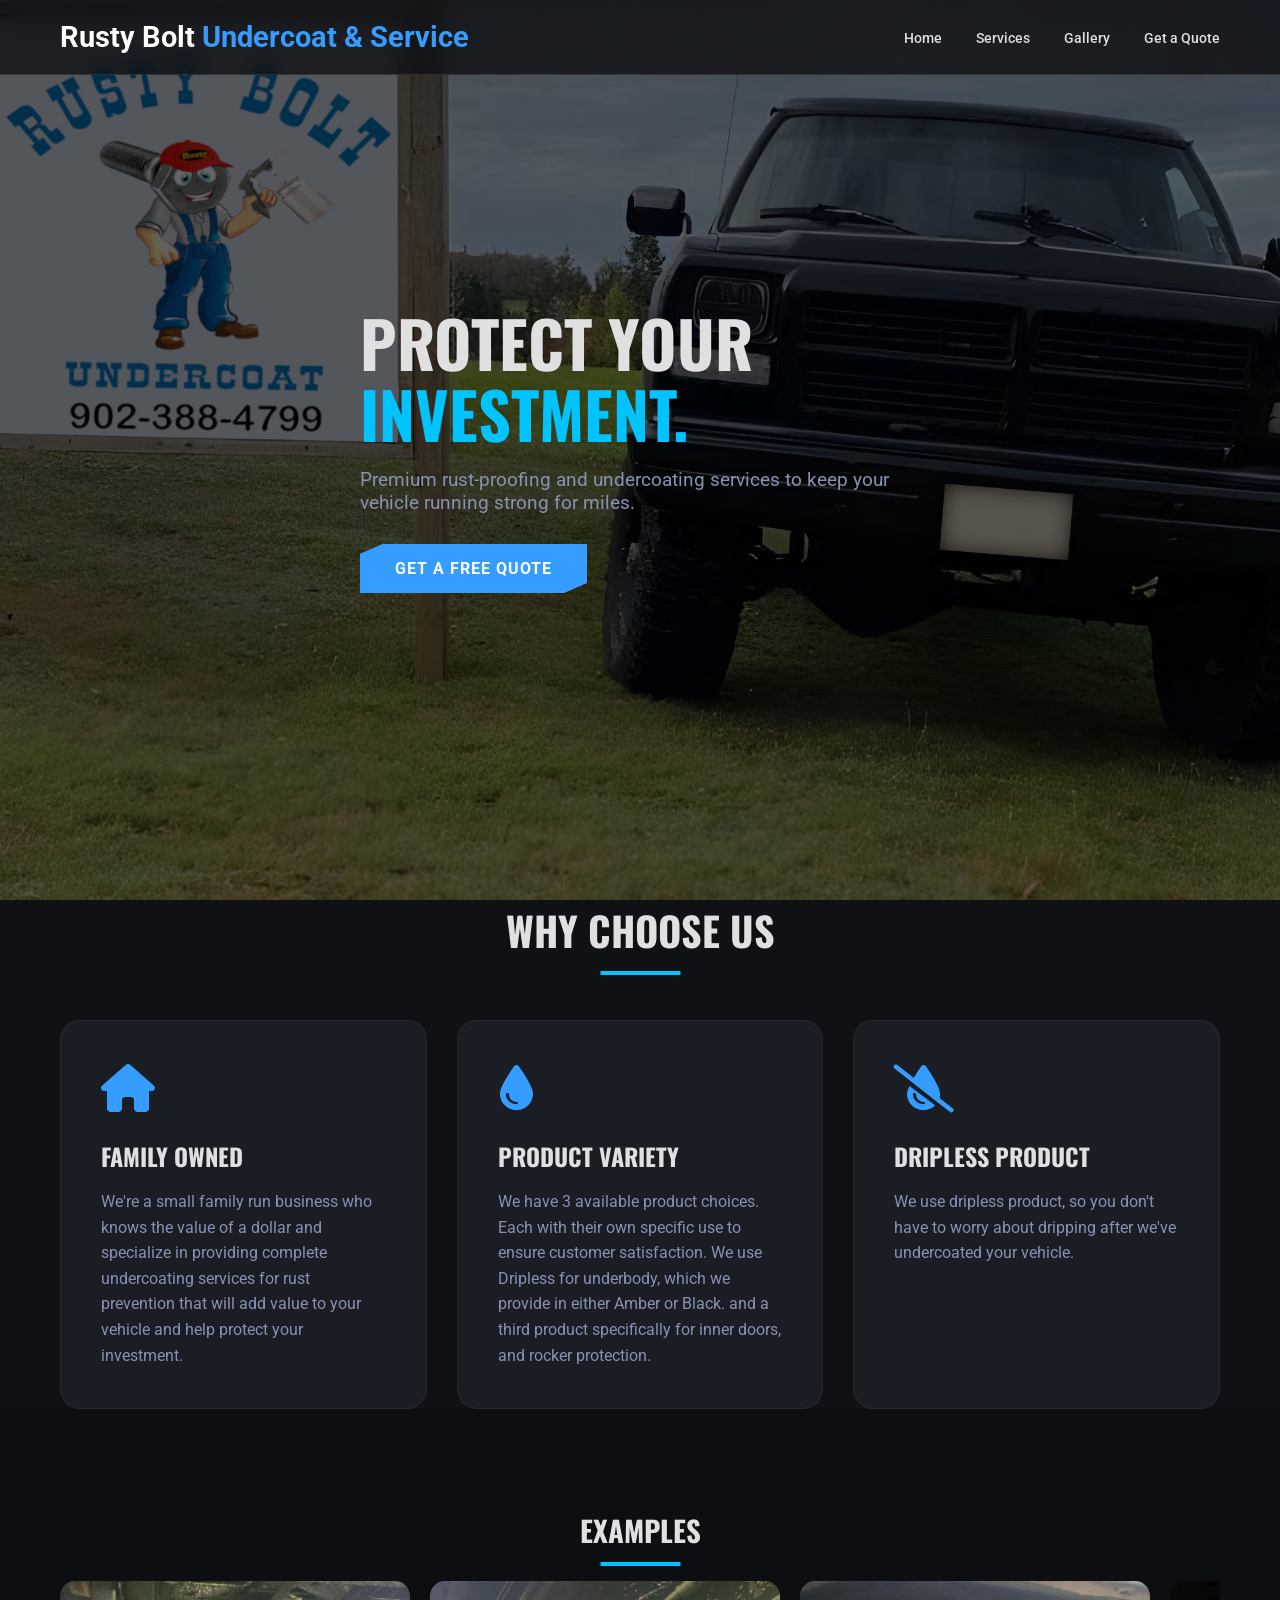
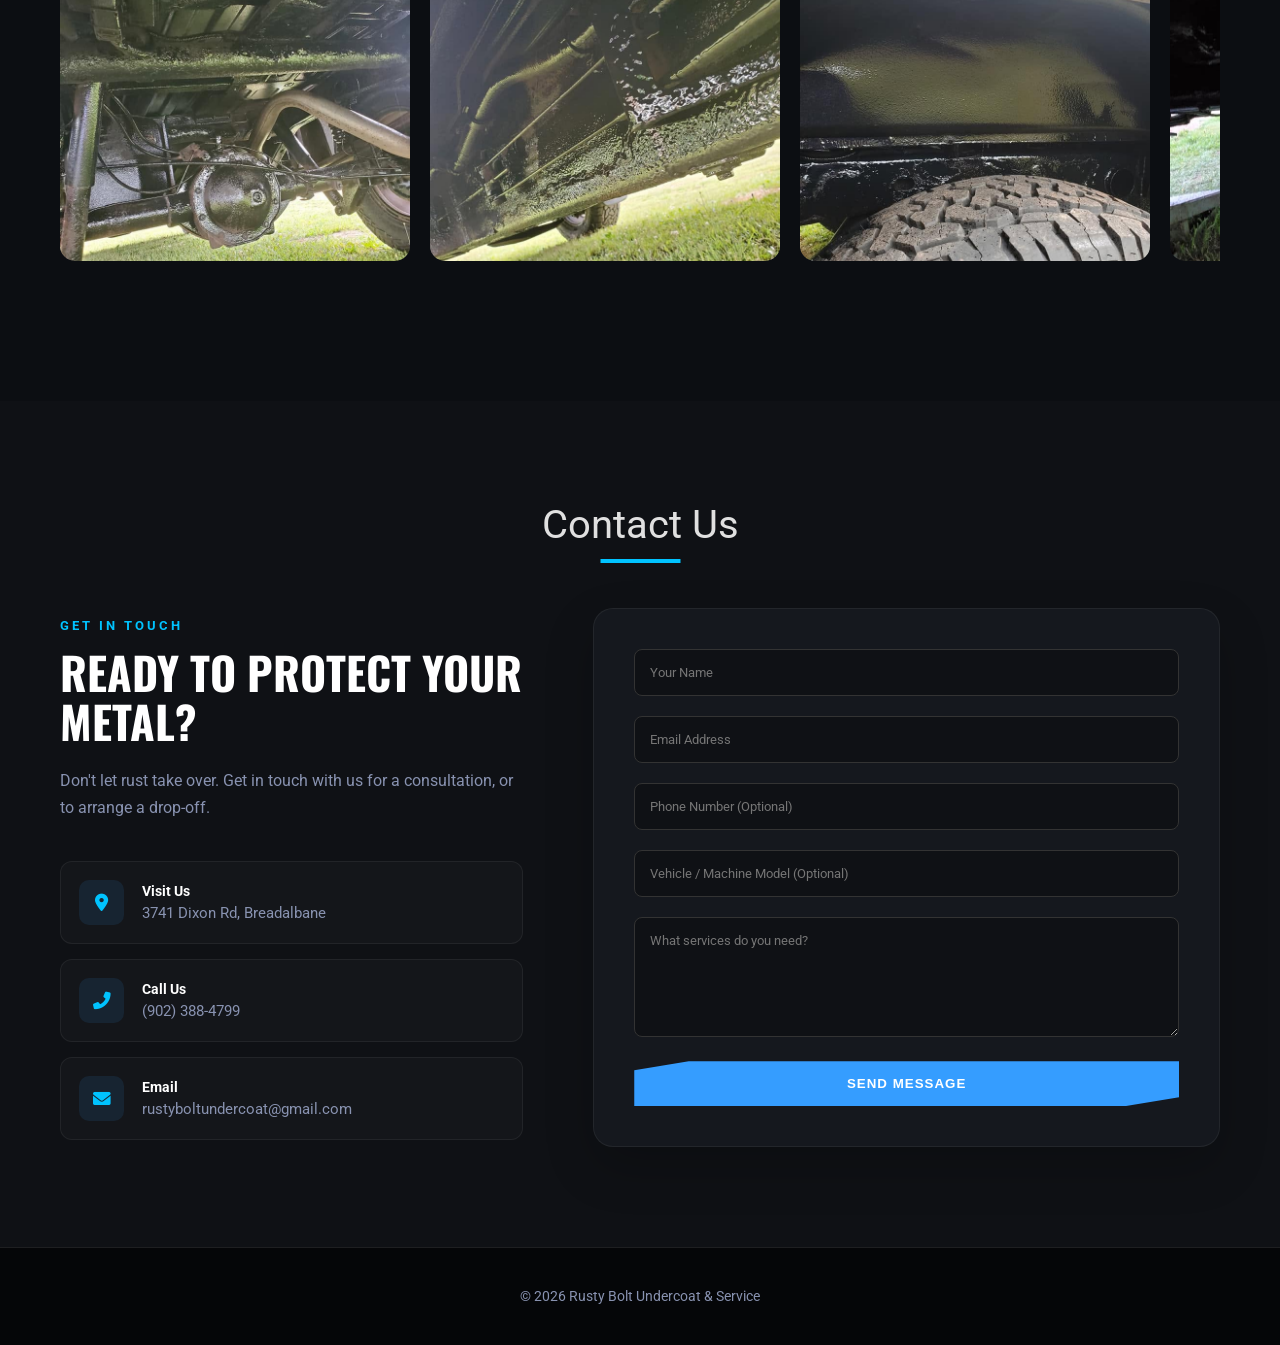
<file: index.html>
<!DOCTYPE html>
<html lang="en">
<head>
    <meta charset="UTF-8">
    <meta name="viewport" content="width=device-width, initial-scale=1.0">
    <title>Rusty Bolt | Undercoat & Service</title>
    <link rel="icon" type="image/png" href="images/favicon.png">

    <!-- Google Fonts -->
    <link href="https://fonts.googleapis.com/css2?family=Oswald:wght@400;700&family=Roboto:wght@300;400;500&display=swap" rel="stylesheet">
    
    <!-- Icons -->
    <link rel="stylesheet" href="https://cdnjs.cloudflare.com/ajax/libs/font-awesome/6.0.0/css/all.min.css">

    <!-- Link to Custom CSS -->
    <link rel="stylesheet" href="css/styles.css">
</head>
<body>

   <!-- Navigation -->
<nav>
    <div class="container nav-content">

        <div class="logo">
            Rusty Bolt<span> Undercoat & Service</span>
        </div>

        <!-- Desktop Navigation -->
        <div class="nav-links">
            <a href="#home">Home</a>
            <a href="#services">Services</a>
            <a href="#work">Gallery</a>
            <a href="#contact">Get a Quote</a>
        </div>

        <!-- Mobile Menu Button -->
        <button class="menu-toggle" id="menu-toggle" aria-label="Open navigation menu" aria-expanded="false">
            <span></span>
            <span></span>
            <span></span>
        </button>

    </div>

    <!-- Mobile Navigation -->
    <div class="mobile-nav" id="mobile-nav">
        <a href="#home">Home</a>
        <a href="#services">Services</a>
        <a href="#work">Gallery</a>
        <a href="#contact">Get a Quote</a>
    </div>
</nav>

    <!-- Hero Section -->
    <header class="hero" id="home">
        <div class="container hero-content" id="homeText">
            <h1>PROTECT YOUR<br><span style="color: var(--accent-secondary);">INVESTMENT.</span></h1>
            <p>Premium rust-proofing and undercoating services to keep your vehicle running strong for miles. </p>
            <a href="#contact" class="btn">GET A FREE QUOTE</a>
        </div>
    </header>

    <!-- Services Section -->
    <section id="services" class="container">
        <h2 class="section-title">Why Choose Us</h2>
        <div class="services-grid">
            <!-- Service 1 -->
            <div class="service-card js-scroll">
                <div class="service-icon"><i class="fas fa-house"></i></div>
                <h3>Family Owned</h3>
                <p>We're a small family run business who knows the value of a dollar and specialize in providing complete undercoating services for rust prevention that will add value to your vehicle and help protect your investment.</p>
            </div>
            <!-- Service 2 -->
            <div class="service-card js-scroll">
                <div class="service-icon"><i class="fas fa-droplet"></i></div>
                <h3>Product Variety</h3>
                <p>We have 3 available product choices. Each with their own specific use to ensure customer satisfaction. We use Dripless for underbody, which we provide in either Amber or Black. and a third product specifically for inner doors, and rocker protection.</p>
            </div>
            <!-- Service 3 -->
            <div class="service-card js-scroll">
                <div class="service-icon"><i class="fas fa-droplet-slash"></i></div>
                <h3>Dripless Product</h3>
                <p>We use dripless product, so you don't have to worry about dripping after we've undercoated your vehicle.</p>
            </div>
        </div>
    </section>

    <!-- Gallery Section -->
    <section id="work">
        <div class="container" style="padding-top: 0;">
            <h2 class="section-title" style="margin-bottom: 30px; font-size: 1.8rem;">Examples</h2>
            
            <div class="gallery-container">
                <!-- Item 1 -->
                <div class="gallery-item js-scroll">
                    <img src="images/gallery/1.jpg" alt="Rust Repair">
                    <div class="gallery-overlay"><h4>1</h4></div>
                </div>
                <!-- Item 2 -->
                <div class="gallery-item js-scroll">
                    <img src="images/gallery/2.jpg" alt="Spray Process">
                    <div class="gallery-overlay"><h4>2</h4></div>
                </div>
                <!-- Item 3 -->
                <div class="gallery-item js-scroll">
                    <img src="images/gallery/3.jpg" alt="Finished Car">
                    <div class="gallery-overlay"><h4>3</h4></div>
                </div>
                <!-- Item 4 -->
                <div class="gallery-item js-scroll">
                    <img src="images/gallery/4.jpg" alt="Close up">
                    <div class="gallery-overlay"><h4>4</h4></div>
                </div>
            </div>
        </div>
    </section>

  <!-- Contact Section -->
<section id="contact">
    <div class="container">

        <div class="section-title">Contact Us</div>

        <div class="contact-wrapper">

            <!-- Contact Information -->
            <div class="contact-info js-scroll">

                <span class="contact-eyebrow">GET IN TOUCH</span>

                <h2>Ready to protect your metal?</h2>

                <p class="contact-description">
                    Don't let rust take over. Get in touch with us for a
                    consultation, or to arrange a drop-off.
                </p>

                <div class="contact-details">

                    <a
                        href="https://maps.app.goo.gl/AFXGffffocSg627t8"
                        target="_blank"
                        rel="noopener noreferrer"
                        class="contact-item"
                    >
                        <span class="contact-icon">
                            <i class="fas fa-map-marker-alt"></i>
                        </span>

                        <span class="contact-item-text">
                            <strong>Visit Us</strong>
                            <span>3741 Dixon Rd, Breadalbane</span>
                        </span>
                    </a>

                    <a
                        href="tel:+19023884799"
                        class="contact-item"
                    >
                        <span class="contact-icon">
                            <i class="fas fa-phone-alt"></i>
                        </span>

                        <span class="contact-item-text">
                            <strong>Call Us</strong>
                            <span>(902) 388-4799</span>
                        </span>
                    </a>

                    <a
                        href="mailto:rustyboltundercoat@gmail.com"
                        class="contact-item"
                    >
                        <span class="contact-icon">
                            <i class="fas fa-envelope"></i>
                        </span>

                        <span class="contact-item-text">
                            <strong>Email</strong>
                            <span>rustyboltundercoat@gmail.com</span>
                        </span>
                    </a>

                </div>

            </div>

                <div class="contact-form js-scroll">

    <!--Form Section-->

    <form id="contact-form">

        <!-- Client Side Access Key -->
        <input type="hidden" name="access_key" value="e312aef7-f80e-47e0-b117-df605d6b7886">

        <!-- Email subject -->
        <input type="hidden" name="subject" value="New Service Request from Website">

        <div class="form-group">
            <input
                type="text"
                name="name"
                class="form-control"
                placeholder="Your Name"
                required
            >
        </div>

        <div class="form-group">
            <input
                type="email"
                name="email"
                class="form-control"
                placeholder="Email Address"
                required
            >
        </div>

        <div class="form-group">
            <input
                type="tel"
             name="phone"
                class="form-control"
             placeholder="Phone Number (Optional)"
            >
        </div>

        <div class="form-group">
            <input
                type="text"
                name="machine_model"
                class="form-control"
                placeholder="Vehicle / Machine Model (Optional)"
            >
        </div>

        <div class="form-group">
            <textarea
                name="services"
                class="form-control"
                placeholder="What services do you need?"
                required
            ></textarea>
        </div>

        <button
            type="submit"
            id="submit-button"
            class="btn"
            style="width: 100%;"
        >
            SEND MESSAGE
        </button>

        <div id="form-result" style="display: none;"></div>

    </form>

</div>
            </div>
        </div>
    </section>

    <footer>
        <p>&copy; 2026 Rusty Bolt Undercoat & Service</p>
    </footer>

    <!-- Link to JS -->
    <script src="js/main.js"></script>
</body>
</html>
</file>
<file: css/styles.css>
/* --- CSS STYLES --- */
:root {
    --bg-dark: #0f1115;
    --card-bg: #1a1d24;
    --accent-main: #359dff;
    --accent-secondary: #00c3ff;
    --text-main: #e0e0e0;
    --text-muted: #8892b0;
}

* { 
    margin: 0; 
    padding: 0; 
    box-sizing: border-box; 
    scroll-behavior: smooth; 
}

body { 
    font-family: 'Roboto', sans-serif; 
    background-color: var(--bg-dark); 
    color: var(--text-main); 
    overflow-x: hidden;
}

/* Typography */
h1, h2, h3 { font-family: 'Oswald', sans-serif; text-transform: uppercase; }
.container { max-width: 1200px; margin: 0 auto; padding: 0 20px; }

/* Buttons */
.btn {
    display: inline-block; 
    padding: 15px 35px; 
    background: var(--accent-main); 
    color: white; 
    text-decoration: none; 
    font-weight: bold; 
    letter-spacing: 1px; 
    border: none; 
    cursor: pointer; 
    transition: all 0.3s ease;
    clip-path: polygon(10% 0, 100% 0, 100% 80%, 90% 100%, 0 100%, 0 20%);
}
.btn:hover { transform: translateY(-3px); box-shadow: 0 5px 15px rgba(53, 157, 255, 0.4); }

/* Navigation (Glassmorphism) */
nav {
    position: fixed; 
    top: 0; left: 0; width: 100%;
    padding: 20px 0;
    background: rgba(15, 17, 21, 0.8);
    backdrop-filter: blur(10px);
    z-index: 1000;
    border-bottom: 1px solid rgba(255,255,255,0.1);
}
.nav-content { display: flex; justify-content: space-between; align-items: center; }
.logo { font-size: 1.8rem; font-weight: 700; color: white; }
.logo span { color: var(--accent-main); }

.nav-links a {
    color: var(--text-main);
    text-decoration: none;
    margin-left: 30px;
    font-size: 0.9rem;
    font-weight: 500;
    position: relative;
}
.nav-links a::after {
    content: ''; position: absolute; width: 0; height: 2px; bottom: -5px; left: 0;
    background-color: var(--accent-secondary); transition: width 0.3s;
}
.nav-links a:hover::after { width: 100%; }

/* --- UTILITIES --- */
.section-title { text-align: center; margin-bottom: 60px; font-size: 2.5rem; position: relative; display: inline-block; left: 50%; transform: translateX(-50%); }
.section-title::after { content: ''; width: 80px; height: 4px; background: var(--accent-secondary); position: absolute; bottom: -15px; left: 50%; transform: translateX(-50%); }

/* --- HERO SECTION (Parallax) --- */
header.hero {
    height: 100vh;
    display: flex;
    align-items: center;
    position: relative;
    background-attachment: fixed; 
    background-image: linear-gradient(rgba(0,0,0,0.6), rgba(0,0,0,0.6)), url('../images/hero-bg.jpg');
    background-size: cover;
    background-position: center;
}

.hero-content { max-width: 600px; z-index: 2; opacity: 0; transform: translateY(30px); transition: all 1s ease; } 
.hero-content h1 { font-size: 4rem; line-height: 1.1; margin-bottom: 20px; }
.hero-content p { font-size: 1.2rem; color: var(--text-muted); margin-bottom: 30px; }

/* --- SERVICES --- */
section { padding: 100px 0; }
.services-grid { display: grid; grid-template-columns: repeat(auto-fit, minmax(300px, 1fr)); gap: 30px; }
.service-card {
    background: var(--card-bg);
    padding: 40px;
    border-radius: 20px;
    transition: transform 0.3s, box-shadow 0.3s;
    border: 1px solid rgba(255,255,255,0.05);
    position: relative;
    overflow: hidden;
}
.service-card:hover { transform: translateY(-10px); box-shadow: 0 10px 30px rgba(0, 240, 255, 0.15); border-color: var(--accent-secondary); }
.service-icon { font-size: 3rem; color: var(--accent-main); margin-bottom: 20px; }
.service-card h3 { font-size: 1.5rem; margin-bottom: 15px; }
.service-card p { color: var(--text-muted); line-height: 1.6; }

/* --- GALLERY (Horizontal Scroll) --- */
#work { background: #0c0e12; }
.gallery-container {
    display: flex;
    overflow-x: auto;
    scroll-snap-type: x mandatory;
    gap: 20px;
    padding-bottom: 40px;
    scrollbar-width: none; 
}
.gallery-container::-webkit-scrollbar { display: none; } 

.gallery-item {
    min-width: 350px;
    height: 280px;
    scroll-snap-align: center;
    border-radius: 15px;
    overflow: hidden;
    position: relative;
    cursor: pointer;
}
.gallery-item img { width: 100%; height: 100%; object-fit: cover; transition: transform 0.5s ease; }
.gallery-item:hover img { transform: scale(1.1); }

.gallery-overlay {
    position: absolute; bottom: 0; left: 0; width: 100%; padding: 20px;
    background: linear-gradient(to top, black, transparent);
    opacity: 0; transition: opacity 0.3s;
}
.gallery-item:hover .gallery-overlay { opacity: 1; }

/* --- CONTACT SECTION --- */

#contact {
    position: relative;
    padding: 100px 0;
}

.contact-wrapper {
    display: grid;
    grid-template-columns: 0.85fr 1.15fr;
    gap: 70px;
    align-items: center;
}

/* Contact Information */

.contact-info {
    min-width: 0;
}

.contact-eyebrow {
    display: inline-block;
    color: var(--accent-secondary);
    font-size: 0.8rem;
    font-weight: 700;
    letter-spacing: 3px;
    margin-bottom: 15px;
}

.contact-info h2 {
    font-size: 2.8rem;
    line-height: 1.1;
    margin-bottom: 20px;
    color: white;
}

.contact-description {
    color: var(--text-muted);
    line-height: 1.7;
    font-size: 1rem;
    max-width: 500px;
    margin-bottom: 40px;
}

/* Contact Details */

.contact-details {
    display: flex;
    flex-direction: column;
    gap: 15px;
}

.contact-item {
    display: flex;
    align-items: center;
    gap: 18px;
    padding: 18px;
    background: rgba(255, 255, 255, 0.025);
    border: 1px solid rgba(255, 255, 255, 0.06);
    border-radius: 12px;
    text-decoration: none;
    color: var(--text-main);
    transition: all 0.3s ease;
}

.contact-item:hover {
    transform: translateX(6px);
    border-color: var(--accent-main);
    background: rgba(53, 157, 255, 0.06);
}

.contact-icon {
    width: 45px;
    height: 45px;
    min-width: 45px;
    display: flex;
    align-items: center;
    justify-content: center;
    background: rgba(53, 157, 255, 0.1);
    border-radius: 10px;
    color: var(--accent-secondary);
    font-size: 1.1rem;
}

.contact-item-text {
    display: flex;
    flex-direction: column;
    gap: 4px;
}

.contact-item-text strong {
    color: white;
    font-size: 0.9rem;
}

.contact-item-text span {
    color: var(--text-muted);
    font-size: 0.95rem;
}


/* Contact Form */

.contact-form {
    background: #15181e;
    padding: 40px;
    border-radius: 20px;
    border: 1px solid rgba(255, 255, 255, 0.06);
    box-shadow: 0 20px 50px rgba(0, 0, 0, 0.2);
}

.form-group {
    margin-bottom: 20px;
    position: relative;
}

.form-control {
    width: 100%;
    padding: 15px;
    background: #0f1115;
    border: 1px solid #333;
    color: white;
    border-radius: 8px;
    font-family: inherit;
    outline: none;
    transition: 0.3s;
}

.form-control:focus {
    border-color: var(--accent-main);
    box-shadow: 0 0 10px rgba(53, 157, 255, 0.2);
}

textarea.form-control {
    resize: vertical;
    min-height: 120px;
}


/* Success / Error */

.form-success {
    text-align: center;
    padding: 25px 10px;
}

.form-success h3 {
    color: var(--accent-secondary);
    font-size: 1.5rem;
    margin-bottom: 10px;
}

.form-success p {
    color: var(--text-muted);
    line-height: 1.6;
    margin: 0;
}

.form-error {
    text-align: center;
    padding: 15px 10px;
    color: #ff5c5c;
}

/* --- FOOTER --- */
footer { text-align: center; padding: 40px; background: #050608; color: var(--text-muted); font-size: 0.9rem; border-top: 1px solid rgba(255,255,255,0.1); }

/* =========================================================
   HAMBURGER MENU - DESKTOP DEFAULTS
   ========================================================= */

/*
 * These MUST be outside the mobile media query.
 * This keeps the hamburger and mobile menu completely
 * hidden on desktop.
 */

.menu-toggle {
    display: none;
}

.mobile-nav {
    display: none;
}


/* =========================================================
   MOBILE EXPERIENCE
   ========================================================= */

@media (max-width: 768px) {

    /* -----------------------------------------------------
       GENERAL
       ----------------------------------------------------- */

    section {
        padding: 70px 0;
    }

    .container {
        padding: 0 18px;
    }


    /* -----------------------------------------------------
       NAVIGATION
       ----------------------------------------------------- */

    /*
     * Hide the normal desktop navigation.
     */
    .nav-links {
        display: none;
    }

    .logo {
        font-size: 1.4rem;
    }

    /*
     * Make sure the navigation content has enough
     * height for the hamburger button.
     */
    .nav-content {
        min-height: 44px;
    }


    /* -----------------------------------------------------
       HAMBURGER BUTTON
       ----------------------------------------------------- */

    .menu-toggle {
        display: flex;

        width: 44px;
        height: 44px;

        padding: 8px;

        background: transparent;
        border: none;

        cursor: pointer;

        flex-direction: column;
        justify-content: center;
        align-items: center;

        gap: 5px;

        z-index: 1100;
    }

    .menu-toggle span {
        display: block;

        width: 25px;
        height: 2px;

        background: var(--text-main);

        border-radius: 2px;

        transition: all 0.3s ease;
    }


    /* -----------------------------------------------------
       MOBILE NAVIGATION
       ----------------------------------------------------- */

    .mobile-nav {
        display: flex;

        position: absolute;

        top: 100%;
        left: 0;

        width: 100%;

        flex-direction: column;

        background: rgba(15, 17, 21, 0.98);

        backdrop-filter: blur(15px);
        -webkit-backdrop-filter: blur(15px);

        border-bottom: 1px solid rgba(255, 255, 255, 0.1);

        /*
         * Hidden until the hamburger is clicked.
         */
        opacity: 0;
        visibility: hidden;

        transform: translateY(-10px);

        transition:
            opacity 0.3s ease,
            transform 0.3s ease,
            visibility 0.3s ease;

        z-index: 1050;
    }


    /* -----------------------------------------------------
       MOBILE NAVIGATION LINKS
       ----------------------------------------------------- */

    .mobile-nav a {
        display: block;

        width: 100%;

        padding: 20px 25px;

        color: var(--text-main);

        text-decoration: none;

        font-size: 1rem;
        font-weight: 500;

        letter-spacing: 1px;

        border-top: 1px solid rgba(255, 255, 255, 0.05);

        transition:
            background 0.2s ease,
            color 0.2s ease;
    }

    .mobile-nav a:first-child {
        border-top: none;
    }

    .mobile-nav a:hover {
        background: rgba(53, 157, 255, 0.08);
        color: var(--accent-secondary);
    }


    /* -----------------------------------------------------
       OPEN MOBILE MENU
       ----------------------------------------------------- */

    .mobile-nav.active {
        opacity: 1;
        visibility: visible;
        transform: translateY(0);
    }


    /* -----------------------------------------------------
       HAMBURGER → X
       ----------------------------------------------------- */

    .menu-toggle.active span:nth-child(1) {
        transform: translateY(7px) rotate(45deg);
    }

    .menu-toggle.active span:nth-child(2) {
        opacity: 0;
    }

    .menu-toggle.active span:nth-child(3) {
        transform: translateY(-7px) rotate(-45deg);
    }


    /* -----------------------------------------------------
       HERO
       ----------------------------------------------------- */

    header.hero {
        height: 85vh;
        min-height: 600px;

        /*
         * Fixed backgrounds can behave poorly on phones.
         */
        background-attachment: scroll;
    }

    .hero-content {
        max-width: 100%;
    }

    .hero-content h1 {
        font-size: 2.5rem;
        line-height: 1.05;
        margin-bottom: 18px;
    }

    .hero-content p {
        font-size: 1rem;
        line-height: 1.6;
        margin-bottom: 25px;
    }


    /* -----------------------------------------------------
       BUTTONS
       ----------------------------------------------------- */

    .btn {
        min-height: 52px;
        padding: 15px 25px;
    }


    /* -----------------------------------------------------
       SECTION TITLES
       ----------------------------------------------------- */

    .section-title {
        font-size: 2rem;
        margin-bottom: 45px;
    }


    /* -----------------------------------------------------
       SERVICES
       ----------------------------------------------------- */

    .services-grid {
        grid-template-columns: 1fr;
        gap: 18px;
    }

    .service-card {
        padding: 30px;
    }


    /* -----------------------------------------------------
       GALLERY
       ----------------------------------------------------- */

    .gallery-container {
        gap: 15px;
        padding-bottom: 25px;
        padding-left: 2px;
        padding-right: 2px;
    }

    .gallery-item {
        min-width: 82vw;
        height: 250px;
    }

    /*
     * Hover doesn't really exist on phones,
     * so show gallery overlays automatically.
     */
    .gallery-overlay {
        opacity: 1;
    }

    .gallery-item:hover img {
        transform: none;
    }


    /* -----------------------------------------------------
       CONTACT
       ----------------------------------------------------- */

    #contact {
        padding: 70px 0;
    }

    .contact-wrapper {
        grid-template-columns: 1fr;
        gap: 40px;
    }

    .contact-info {
        min-width: 0;
    }

    .contact-info h2 {
        font-size: 2.2rem;
        line-height: 1.1;
    }

    .contact-description {
        font-size: 0.95rem;
        line-height: 1.7;
        margin-bottom: 30px;
    }


    /* -----------------------------------------------------
       CONTACT DETAILS
       ----------------------------------------------------- */

    .contact-details {
        gap: 12px;
    }

    .contact-item {
        padding: 16px;
        gap: 15px;
    }

    .contact-item:hover {
        transform: none;
    }

    .contact-icon {
        width: 42px;
        height: 42px;
        min-width: 42px;
        font-size: 1rem;
    }

    .contact-item-text strong {
        font-size: 0.85rem;
    }

    .contact-item-text span {
        font-size: 0.9rem;
    }


    /* -----------------------------------------------------
       CONTACT FORM
       ----------------------------------------------------- */

    .contact-form {
        padding: 25px 20px;
        border-radius: 16px;
    }

    /*
     * 16px prevents Safari from zooming into form
     * fields on iPhone.
     */
    .form-control {
        padding: 17px 15px;
        font-size: 16px;
    }

    textarea.form-control {
        min-height: 140px;
    }


    /* -----------------------------------------------------
       FORM SUCCESS / ERROR
       ----------------------------------------------------- */

    .form-success {
        padding: 25px 10px;
    }

    .form-success h3 {
        font-size: 1.4rem;
    }

    .form-success p {
        font-size: 0.95rem;
        line-height: 1.6;
    }


    /* -----------------------------------------------------
       FOOTER
       ----------------------------------------------------- */

    footer {
        padding: 30px 20px;
        font-size: 0.85rem;
    }
}


/* =========================================================
   SMALL PHONES
   ========================================================= */

@media (max-width: 400px) {

    .container {
        padding: 0 15px;
    }


    /* -----------------------------------------------------
       HERO
       ----------------------------------------------------- */

    header.hero {
        min-height: 550px;
    }

    .hero-content h1 {
        font-size: 2.2rem;
        line-height: 1.05;
    }

    .hero-content p {
        font-size: 0.95rem;
    }


    /* -----------------------------------------------------
       BUTTONS
       ----------------------------------------------------- */

    .btn {
        width: 100%;
        padding: 15px 20px;
    }


    /* -----------------------------------------------------
       SECTION TITLES
       ----------------------------------------------------- */

    .section-title {
        font-size: 1.8rem;
    }


    /* -----------------------------------------------------
       SERVICES
       ----------------------------------------------------- */

    .service-card {
        padding: 25px;
    }

    .service-card h3 {
        font-size: 1.3rem;
    }


    /* -----------------------------------------------------
       GALLERY
       ----------------------------------------------------- */

    .gallery-item {
        min-width: 86vw;
        height: 230px;
    }


    /* -----------------------------------------------------
       CONTACT
       ----------------------------------------------------- */

    .contact-info h2 {
        font-size: 2rem;
    }

    .contact-form {
        padding: 20px 15px;
    }

    .contact-item {
        padding: 14px;
    }


    /* -----------------------------------------------------
       FOOTER
       ----------------------------------------------------- */

    footer {
        padding: 25px 15px;
    }
}
</file>
